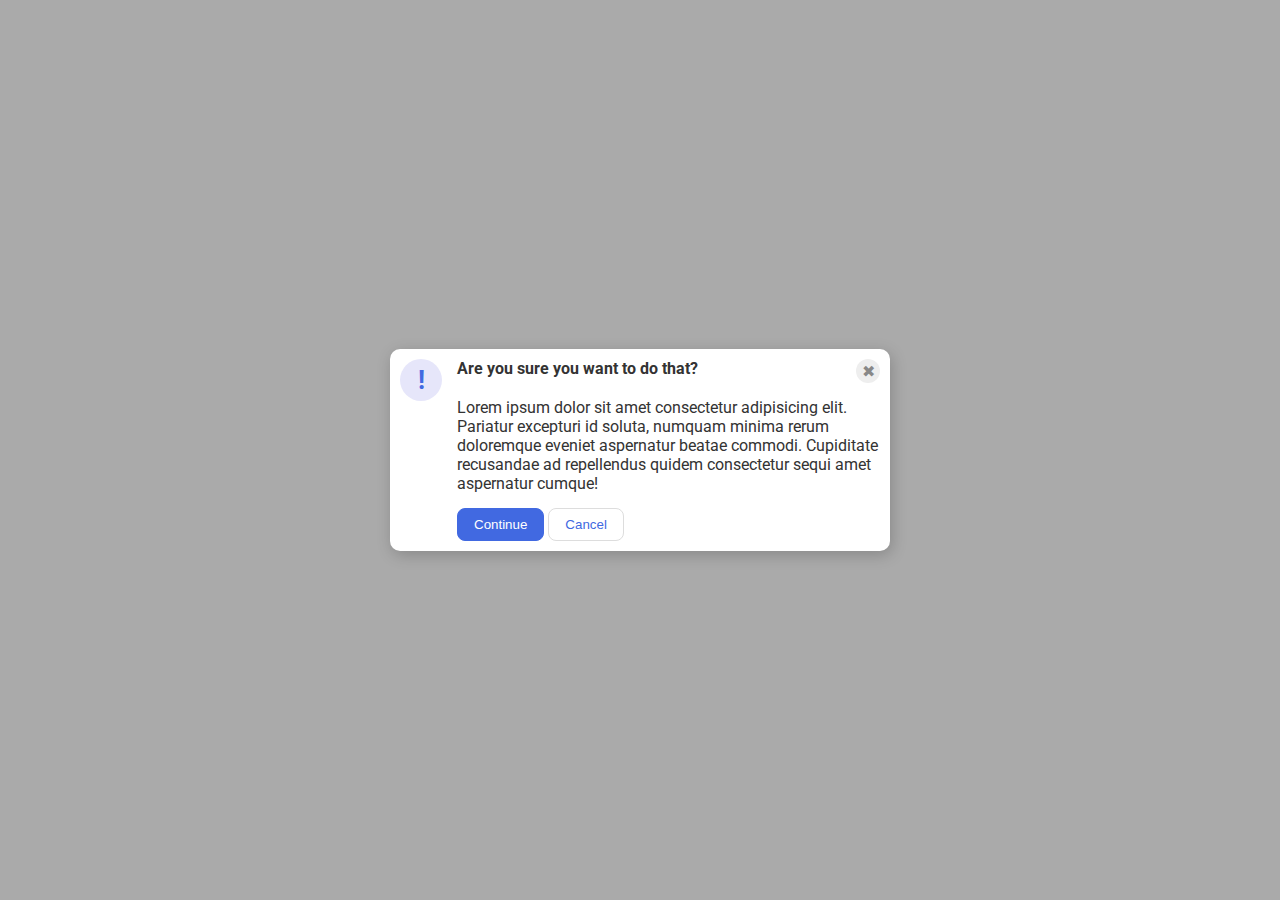
<file: flex/05-flex-modal/index.html>
<!DOCTYPE html>
<html lang="en">
  <head>
    <meta charset="UTF-8">
    <meta http-equiv="X-UA-Compatible" content="IE=edge">
    <meta name="viewport" content="width=device-width, initial-scale=1.0">
    <link rel="stylesheet" href="style.css">
    <title>Modal</title>
  </head>
  <body>
    <div class="modal">
      <div class="icon">!</div>
      <div class="container">
        <div class="header">Are you sure you want to do that?
          <div class="close-button">✖</div>
        </div>
        
        <div class="text">Lorem ipsum dolor sit amet consectetur adipisicing elit. Pariatur excepturi id soluta, numquam minima rerum doloremque eveniet aspernatur beatae commodi. Cupiditate recusandae ad repellendus quidem consectetur sequi amet aspernatur cumque!</div>
        <button class="continue">Continue</button>
        <button class="cancel">Cancel</button>
      </div>

    </div>
  </body>
</html>
</file>
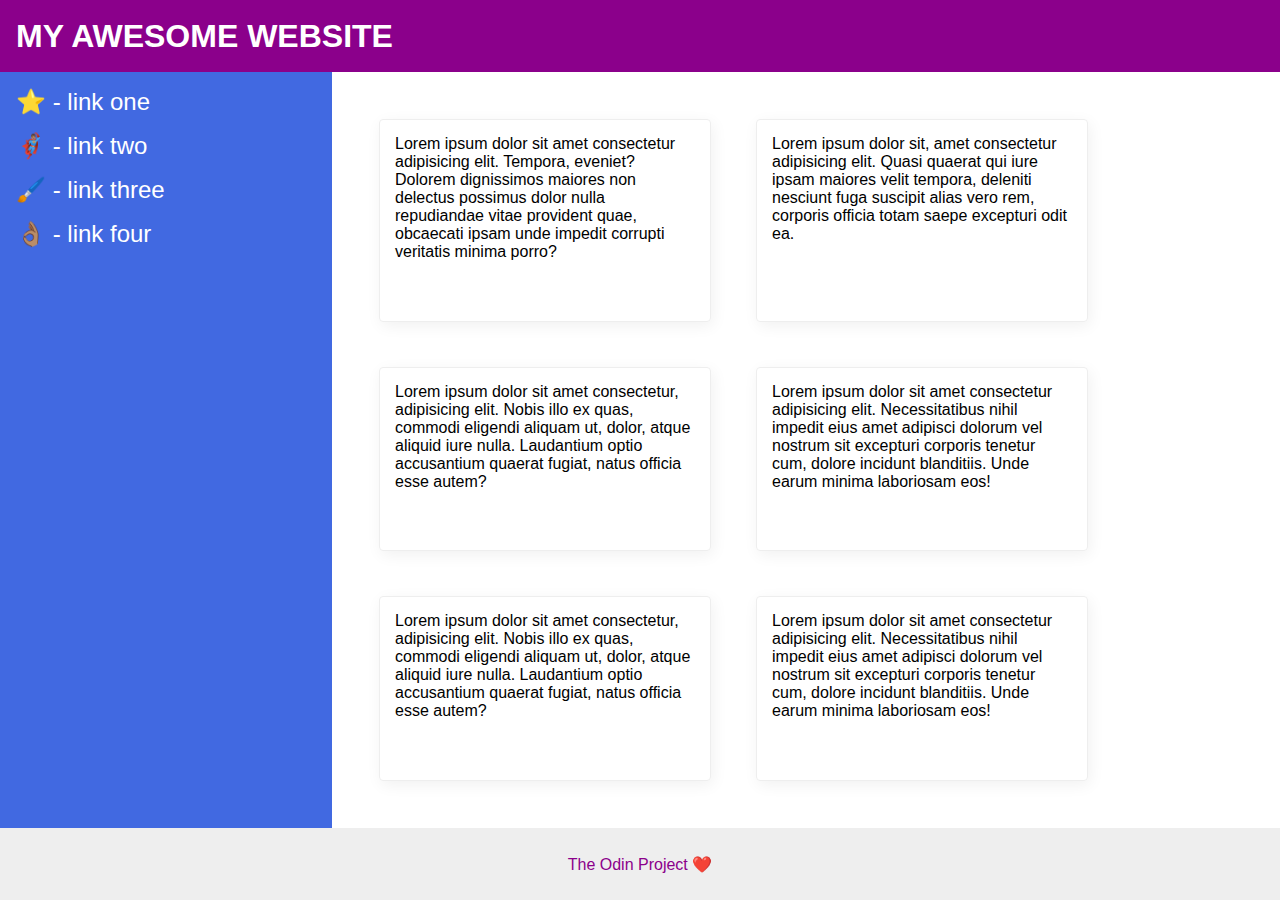
<file: flex/07-flex-layout-2/index.html>
<!DOCTYPE html>
<html lang="en">
  <head>
    <meta charset="UTF-8">
    <meta http-equiv="X-UA-Compatible" content="IE=edge">
    <meta name="viewport" content="width=device-width, initial-scale=1.0">
    <title>The Holy Grail</title>
    <link rel="stylesheet" href="style.css">
  </head>
  <body>
    <div class="header">
      MY AWESOME WEBSITE
    </div>
    <div class="content">
      <div class="sidebar">
        <ul>
          <li><a href="google.com">⭐ - link one</a></li>
          <li><a href="google.com">🦸🏽‍♂️ - link two</a></li>
          <li><a href="google.com">🖌️ - link three</a></li>
          <li><a href="google.com">👌🏽 - link four</a></li>
        </ul>
      </div>

      <div class="cards">
        <div class="card">Lorem ipsum dolor sit amet consectetur adipisicing elit. Tempora, eveniet? Dolorem dignissimos maiores non delectus possimus dolor nulla repudiandae vitae provident quae, obcaecati ipsam unde impedit corrupti veritatis minima porro?</div>
        <div class="card">Lorem ipsum dolor sit, amet consectetur adipisicing elit. Quasi quaerat qui iure ipsam maiores velit tempora, deleniti nesciunt fuga suscipit alias vero rem, corporis officia totam saepe excepturi odit ea.</div>
        <div class="card">Lorem ipsum dolor sit amet consectetur, adipisicing elit. Nobis illo ex quas, commodi eligendi aliquam ut, dolor, atque aliquid iure nulla. Laudantium optio accusantium quaerat fugiat, natus officia esse autem?</div>
        <div class="card">Lorem ipsum dolor sit amet consectetur adipisicing elit. Necessitatibus nihil impedit eius amet adipisci dolorum vel nostrum sit excepturi corporis tenetur cum, dolore incidunt blanditiis. Unde earum minima laboriosam eos!</div>
        <div class="card">Lorem ipsum dolor sit amet consectetur, adipisicing elit. Nobis illo ex quas, commodi eligendi aliquam ut, dolor, atque aliquid iure nulla. Laudantium optio accusantium quaerat fugiat, natus officia esse autem?</div>
        <div class="card">Lorem ipsum dolor sit amet consectetur adipisicing elit. Necessitatibus nihil impedit eius amet adipisci dolorum vel nostrum sit excepturi corporis tenetur cum, dolore incidunt blanditiis. Unde earum minima laboriosam eos!</div>

      </div>
    </div>



    
    <div class="footer">
      The Odin Project ❤️
    </div>
  </body>
</html>
</file>
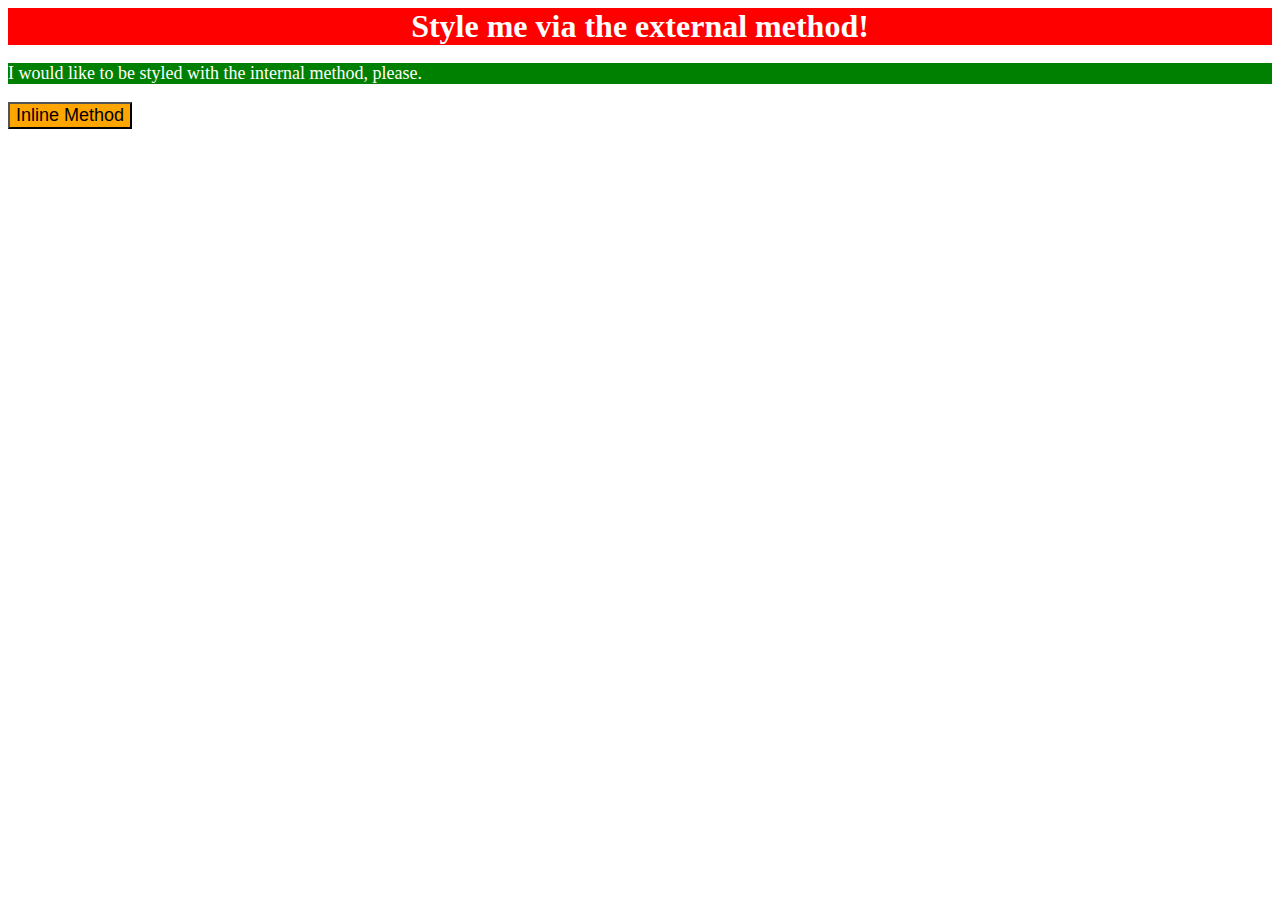
<file: foundations/01-css-methods/index.html>
<!DOCTYPE html>
<html lang="en">
  <head>
    <meta charset="UTF-8">
    <meta http-equiv="X-UA-Compatible" content="IE=edge">
    <meta name="viewport" content="width=device-width, initial-scale=1.0">
    <title>Methods for Adding CSS</title>
    <style>
      p{
        background-color: green;
        color: white;
        font-size: 18px
      }
    </style>
    <link rel="stylesheet" href="./style.css">
  </head>
  <body>
    <div>Style me via the external method!</div>
    <p>I would like to be styled with the internal method, please.</p>
    <button style="background: orange; font-size: 18px;">Inline Method</button>
  </body>
</html>
</file>
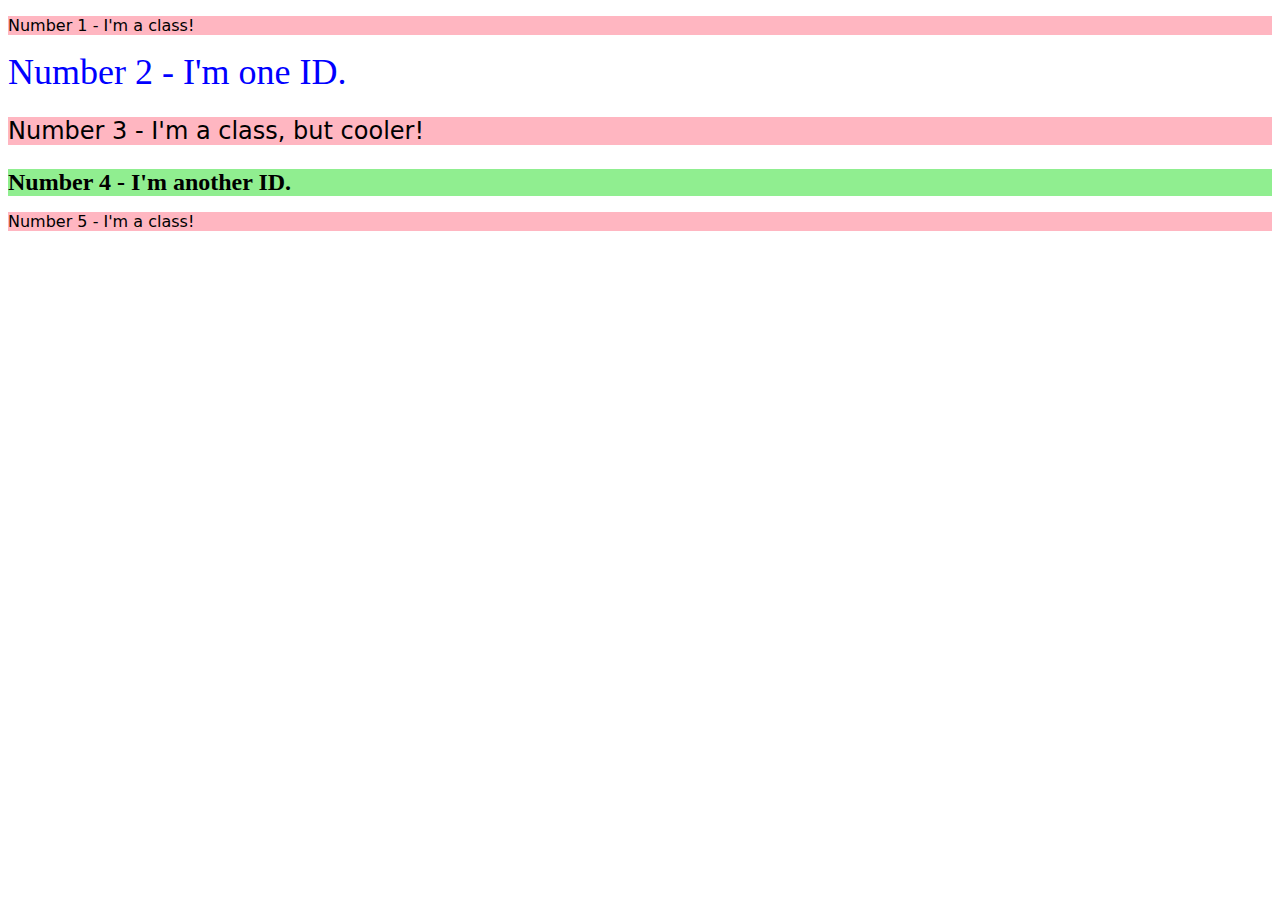
<file: foundations/02-class-id-selectors/index.html>
<!DOCTYPE html>
<html lang="en">
  <head>
    <meta charset="UTF-8">
    <meta http-equiv="X-UA-Compatible" content="IE=edge">
    <meta name="viewport" content="width=device-width, initial-scale=1.0">
    <title>Class and ID Selectors</title>
    <link rel="stylesheet" href="style.css">
  </head>
  <body>
    <p class="odd">Number 1 - I'm a class!</p>
    <div id="second">Number 2 - I'm one ID.</div>
    <p class="odd third">Number 3 - I'm a class, but cooler!</p>
    <div id="fourth">Number 4 - I'm another ID.</div>
    <p class="odd">Number 5 - I'm a class!</p>
  </body>
</html>
</file>
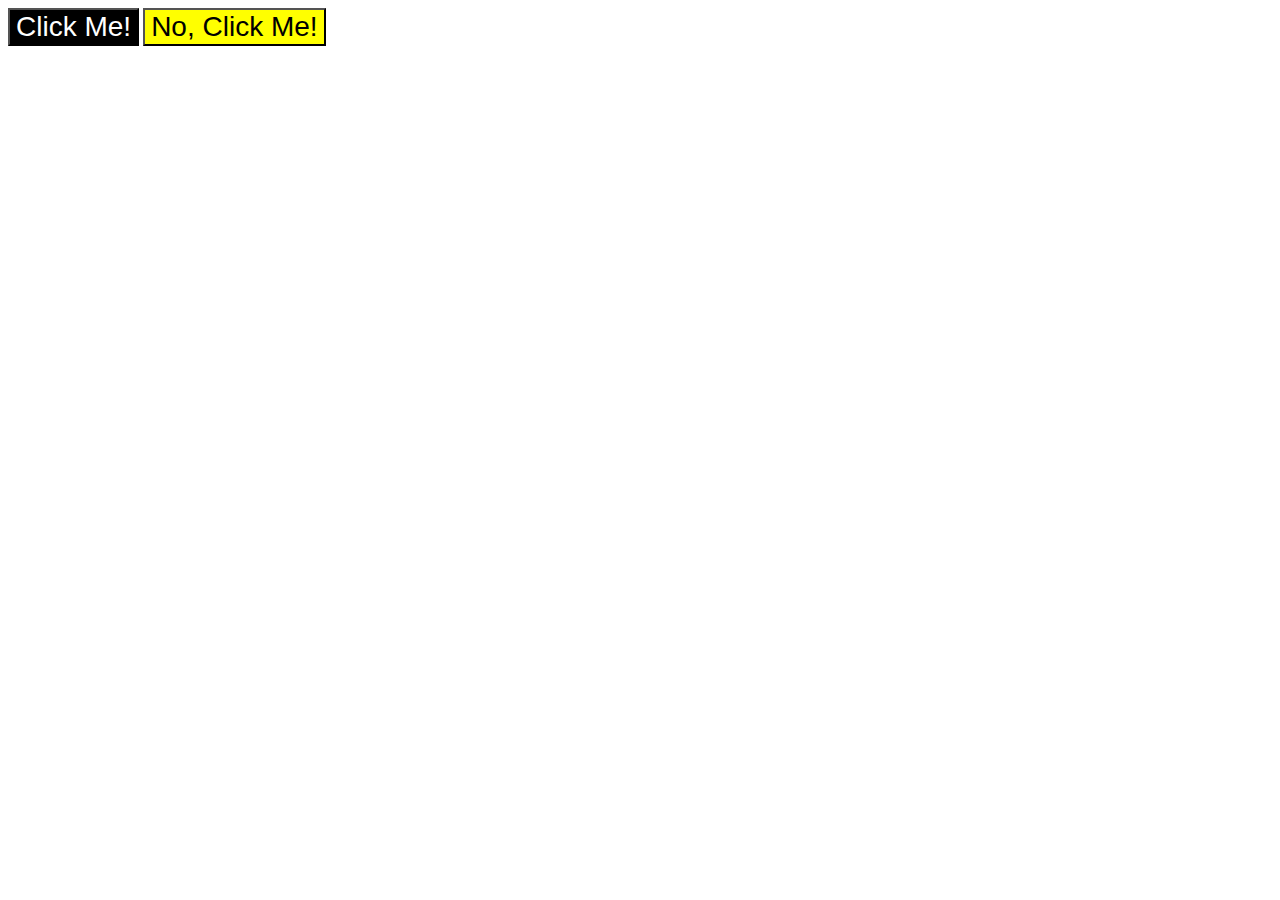
<file: foundations/03-grouping-selectors/index.html>
<!DOCTYPE html>
<html lang="en">
  <head>
    <meta charset="UTF-8">
    <meta http-equiv="X-UA-Compatible" content="IE=edge">
    <meta name="viewport" content="width=device-width, initial-scale=1.0">
    <title>Grouping Selectors</title>
    <link rel="stylesheet" href="style.css">
  </head>
  <body>
    <button class="both" id="first">Click Me!</button>
    <button class="both" id="second">No, Click Me!</button>
  </body>
</html>
</file>
<file: flex/05-flex-modal/style.css>
@import url('https://fonts.googleapis.com/css2?family=Roboto:wght@400;700&display=swap');

html, body {
  height: 100%;
}

body {
  font-family: Roboto, sans-serif;
  margin: 0;
  background: #aaa;
  color: #333;
  /* I'll give you this one for free lol */
  display: flex;
  align-items: center;
  justify-content: center;
}

.modal {
  background: white;
  width: 480px;
  border-radius: 10px;
  box-shadow: 2px 4px 16px rgba(0,0,0,.2);
  display: flex;
  gap: 15px;
  padding: 10px;
}

.icon {
  color: royalblue;
  font-size: 26px;
  font-weight: 700;
  background: lavender;
  width: 42px;
  height: 42px;
  border-radius: 50%;
  display: flex;
  align-items: center;
  justify-content: center;
  flex-shrink: 0;
}

.close-button {
  background: #eee;
  border-radius: 50%;
  color: #888;
  font-weight: 400;
  font-size: 16px;
  height: 24px;
  width: 24px;
  display: flex;
  align-items: center;
  justify-content: center;
}

button {
  padding: 8px 16px;
  border-radius: 8px;
}

button.continue {
  background: royalblue;
  border: 1px solid royalblue;
  color: white;
}

button.cancel {
  background: white;
  border: 1px solid #ddd;
  color: royalblue;
}

.text{
  margin-bottom: 15px;
}

.header{
  display: flex;
  justify-content: space-between;
  gap: 15px;
  margin-bottom: 15px;
  font-weight: bold;
}
</file>
<file: flex/07-flex-layout-2/style.css>
body {
  font-family: -apple-system, BlinkMacSystemFont, 'Segoe UI', Roboto, Oxygen, Ubuntu, Cantarell, 'Open Sans', 'Helvetica Neue', sans-serif;
  margin: 0;
  min-height: 100vh;
  display: flex;
  flex-direction: column;
  justify-content: space-between;
}

.header {
  height: 72px;
  background: darkmagenta;
  color: white;
  font-size: 32px;
  font-weight: 900;
  padding: 0 16px;
  display: flex;
  align-items: center;
}

.footer {
  height: 72px;
  background: #eee;
  color: darkmagenta;
  display: flex;
  align-items: center;
  justify-content: center;
}

.content{
  flex: 1;
  display: flex;
}
.sidebar {
  width: 300px;
  background: royalblue;
  padding: 16px;
  flex-shrink: 0;
}

.cards{
  padding: 32px;
  display: flex;
  flex-wrap: wrap;
  gap: 15px;
}
.card {
  border: 1px solid #eee;
  box-shadow: 2px 4px 16px rgba(0,0,0,.06);
  border-radius: 4px;
  width: 300px;
  padding: 15px;
  margin: 15px;
}

a{
  font-size: 24px;
  color: white;
  text-decoration: none;
}

ul{
  margin: 0;
  padding: 0;
  list-style: none;
}

li {
  margin-bottom: 16px;
}
</file>
<file: foundations/01-css-methods/style.css>
div{
    background-color: red;
    color: white;
    font-size: 32px;
    text-align: center;
    font-weight: bold;
}
</file>
<file: foundations/02-class-id-selectors/style.css>
.odd{
    font-family: Verdana, 'DejaVu Sans',sans-serif ;
    background-color: lightpink;
}

#second{
    color: blue;
    font-size: 36px;
}

.third{
    font-size: 24px;
}

#fourth{
    background-color: lightgreen;
    font-weight: bold;
    font-size: 24px;
}
</file>
<file: foundations/03-grouping-selectors/style.css>
.both{
    font-size: 28px;
    font-family: Helvetica, 'Times New Roman', sans-serif;
}

#first{
    background-color: black;
    color: white;
}

#second{
    background-color: yellow;
}
</file>
